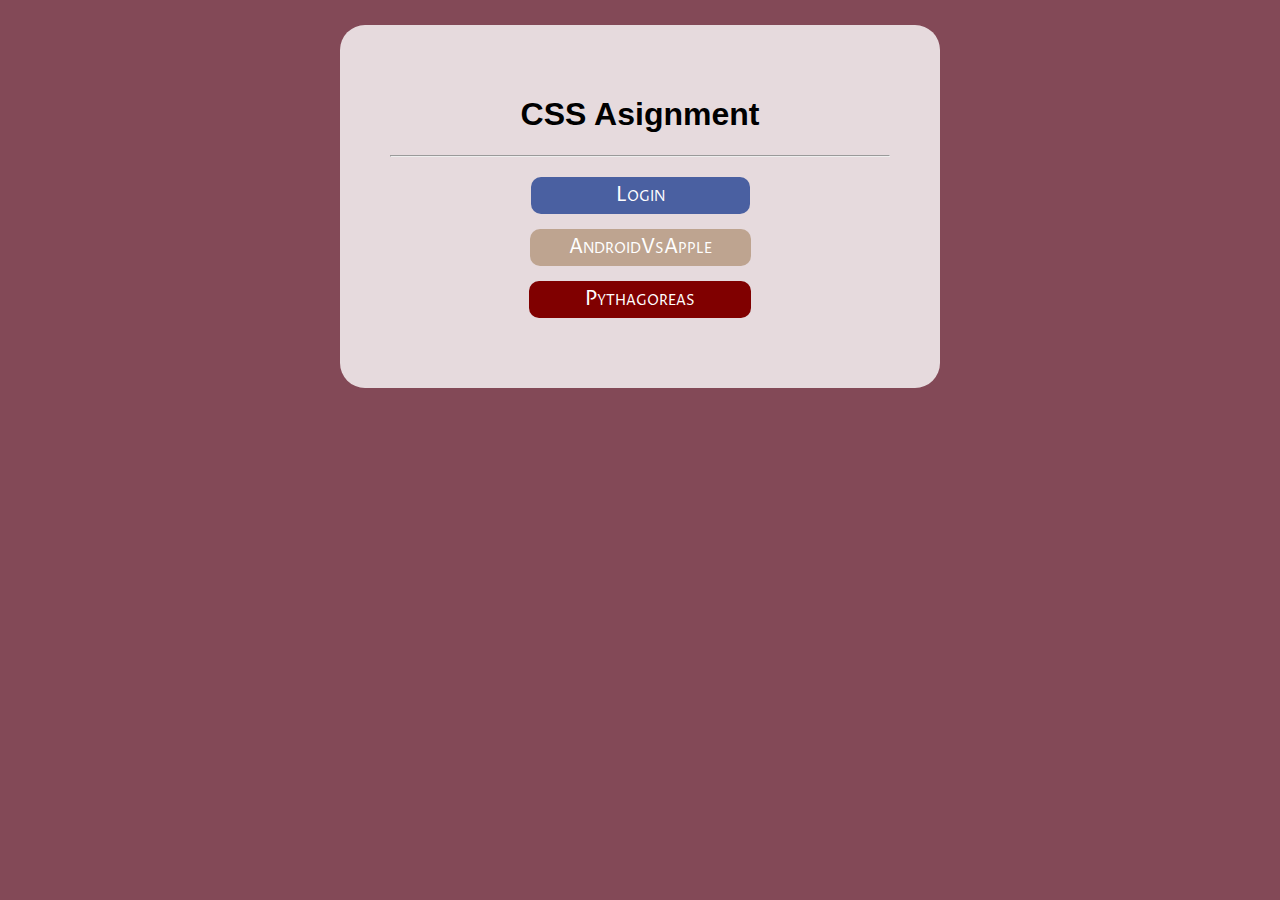
<file: index.html>
<!DOCTYPE html>
<html lang="en">
<head>
    <link rel="preconnect" href="https://fonts.googleapis.com">
    <link rel="preconnect" href="https://fonts.gstatic.com" crossorigin>
    <link href="https://fonts.googleapis.com/css2?family=Proza+Libre&display=swap" rel="stylesheet">

    <link rel="stylesheet" href="style.css">
    <meta charset="UTF-8">
    <meta name="viewport" content="width=device-width, initial-scale=1.0">
    <title>Home</title>
</head>
<body>
    <h1>CSS Asignment</h1>
    <hr>
    <p><a class="log" href="Login.html">Login</a></p>
    <p><a class="and" href="AndroidApple.html">AndroidVsApple</a></p>
    <p><a class="pie" href="Pythagoreas.html">Pythagoreas</a></p>
</body>
</html>
</file>
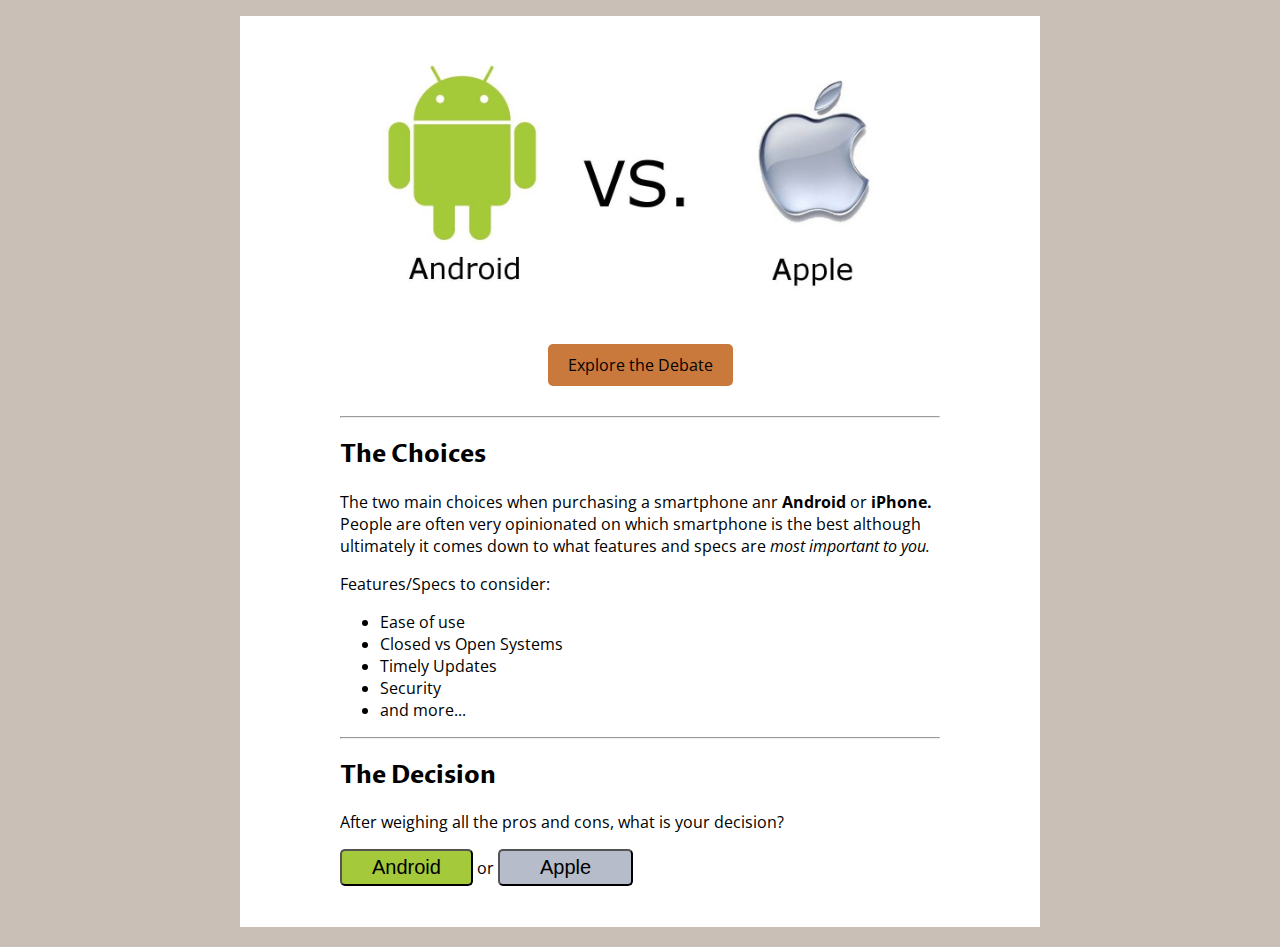
<file: AndroidApple.html>
<!DOCTYPE html>
<html lang="en">
<head>
    <link rel="preconnect" href="https://fonts.googleapis.com">
    <link rel="preconnect" href="https://fonts.gstatic.com" crossorigin>
    <link href="https://fonts.googleapis.com/css2?family=Proza+Libre&display=swap" rel="stylesheet">

    <link rel="preconnect" href="https://fonts.googleapis.com">
    <link rel="preconnect" href="https://fonts.gstatic.com" crossorigin>
    <link href="https://fonts.googleapis.com/css2?family=Open+Sans&display=swap" rel="stylesheet">

    <link rel="stylesheet" href="AndroidApple.css">
    <meta charset="UTF-8">
    <meta name="viewport" content="width=device-width, initial-scale=1.0">
    <title>AndroidVsApple</title>
</head>
<body>
    <p class="ava"><img src="appleandroid-img/Android-vs-Apple.jpg" alt="Android Vs Apple" width="600px"></p>
    <p class="explore"><a href="https://www.computerworld.com/article/2468474/iphone-vs-android-which-is-better-for-you.html" target="_blank">Explore the Debate</a></p>
    <hr>
    <h2>The Choices</h2>
    <p>The two main choices when purchasing a smartphone anr <b>Android</b> or <b>iPhone.</b><br>
    People are often very opinionated on which smartphone is the best although<br>
    ultimately it comes down to what features and specs are <em>most important to you.</em></p>
    <p>Features/Specs to consider:</p>
    <ul>
        <li>Ease of use</li>
        <li>Closed vs Open Systems</li>
        <li>Timely Updates</li>
        <li>Security</li>
        <li>and more...</li>
    </ul>
    <hr>
    <h2>The Decision</h2>
    <p>After weighing all the pros and cons, what is your decision?</p>
    <p><button class="an">Android</button> or <button class="ap">Apple</button></p>
</body>
</html>
</file>
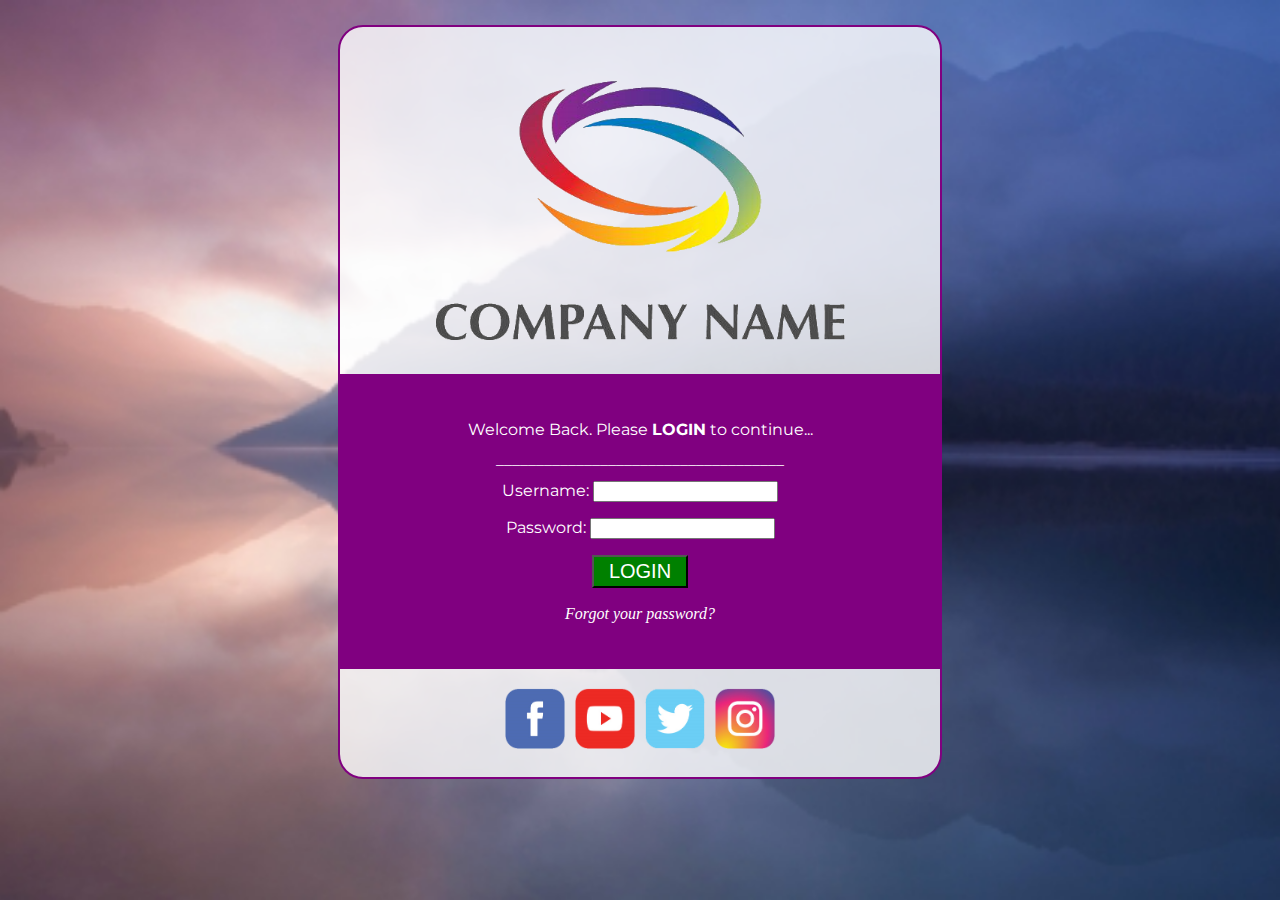
<file: Login.html>
<!DOCTYPE html>
<html lang="en">
<head>
    <link rel="preconnect" href="https://fonts.googleapis.com">
    <link rel="preconnect" href="https://fonts.gstatic.com" crossorigin>
    <link href="https://fonts.googleapis.com/css2?family=Montserrat&display=swap" rel="stylesheet">
    
    <link rel="stylesheet" href="Login.css">
    <meta charset="UTF-8">
    <meta name="viewport" content="width=device-width, initial-scale=1.0">
    <title>Login</title>
</head>
<body>
    <img class="name" src="userlogin-img/fake-logo.png" alt="COMPANY NAME" width="450px">
    <div>
        <p>Welcome Back. Please <b>LOGIN</b> to continue...</p>
        <p class="line">____________________________________</p>
        <p>Username: <input type="text"></p>
        <p>Password: <input type="text"></p>
        <p><button>LOGIN</button></p>
        <P><a href="https://www.wikihow.com/Remember-Passwords" target="_blank"><em>Forgot your password?</em></a></P>
    </div>
    <p><a href="https://www.facebook.com/" target="_blank"><img src="userlogin-img/facebook-icon.png" alt="Facebook" width="60px"></a>
        <a href="https://www.youtube.com/" target="_blank"><img src="userlogin-img/youtube-icon.png" alt="Youtube" width="60px"></a>
        <a href="https://twitter.com/" target="_blank"><img src="userlogin-img/twitter-icon.png" alt="Twitter" width="60px"></a>
        <a href="https://www.instagram.com/" target="_blank"><img src="userlogin-img/instagram-icon.png" alt="Instagram" width="60px"></a></p>
</body>
</html>
</file>
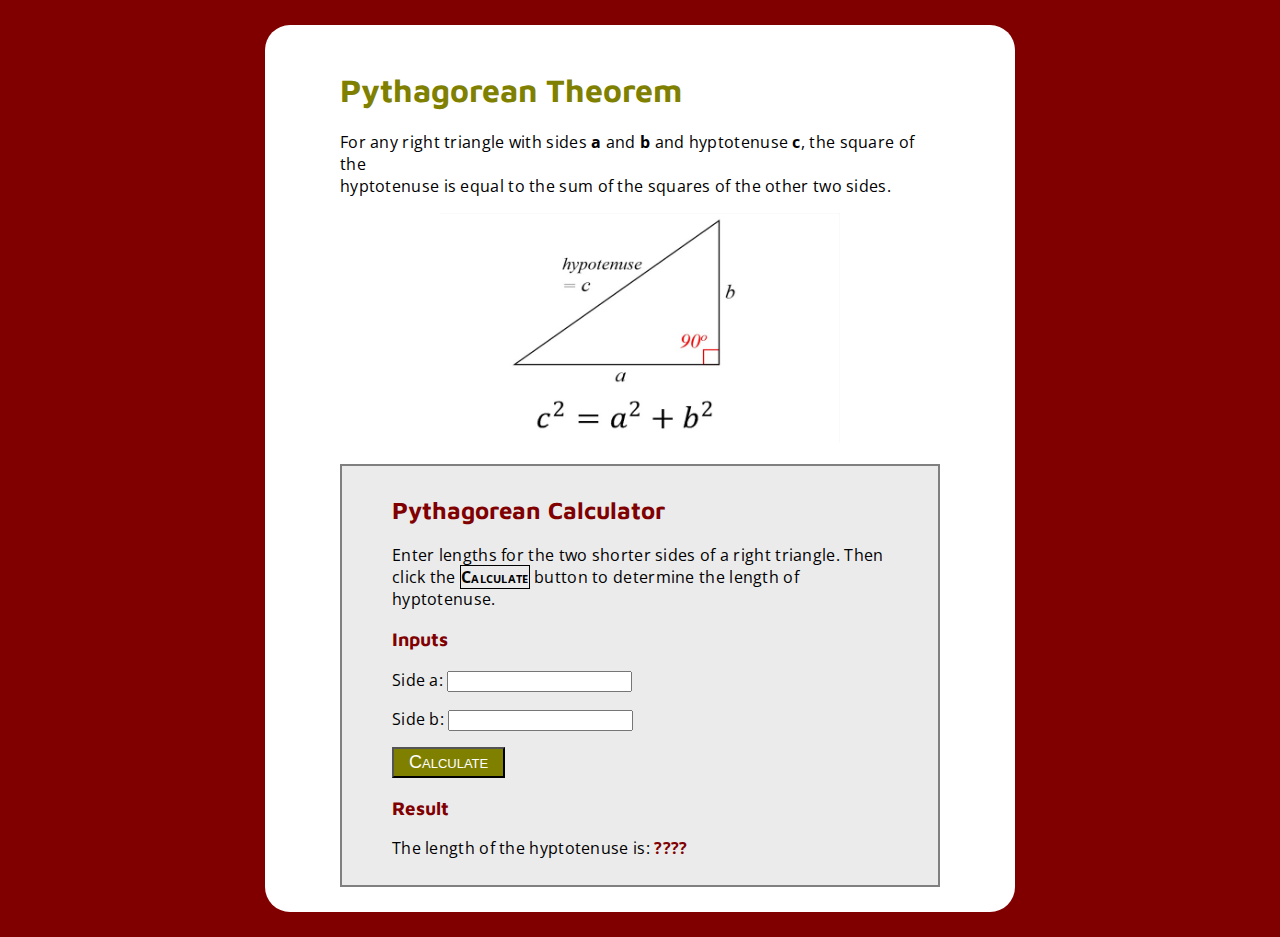
<file: Pythagoreas.html>
<!DOCTYPE html>
<html lang="en">
<head>
    <link rel="preconnect" href="https://fonts.googleapis.com">
<link rel="preconnect" href="https://fonts.gstatic.com" crossorigin>
<link href="https://fonts.googleapis.com/css2?family=Montserrat&family=Open+Sans&display=swap" rel="stylesheet">

<link rel="preconnect" href="https://fonts.googleapis.com">
<link rel="preconnect" href="https://fonts.gstatic.com" crossorigin>
<link href="https://fonts.googleapis.com/css2?family=Maven+Pro&display=swap" rel="stylesheet">

    <link rel="stylesheet" href="Pythagoreas.css">
    <meta charset="UTF-8">
    <meta name="viewport" content="width=device-width, initial-scale=1.0">
    <title>Pythagorean Theorem</title>
</head>
<body>
    <h1>Pythagorean Theorem</h1>
    <p>For any right triangle with sides <b>a</b> and <b>b</b> and hyptotenuse <b>c</b>,
     the square of the<br> hyptotenuse is equal to the sum of the squares of the other two sides.</p>
     <p class="pic"><a href="https://en.etudes.ru/etudes/pythagorean-theorem/" target="_blank"><img src="pythagoreas-img/Pythagorean-Theorem.jpeg" alt="Pythagorean Theorem" width="400px"></a></p>
     <div>
     <h2>Pythagorean Calculator</h2>
     <p>Enter lengths for the two shorter sides of a right triangle. 
        Then click the <span class="cal">Calculate</span> button to determine the length of 
        hyptotenuse.
     </p>
     <h3>Inputs</h3>
     <p>Side a: <input type="text"></p>
     <p>Side b: <input type="text"></p>
     <p><button>Calculate</button></p>
     <h3>Result</h3>
     <p>The length of the hyptotenuse is: <span class="result">????</span></p>
    </div>
</body>
</html>
</file>
<file: style.css>
html{
    background: rgb(131, 73, 87);
}
body{
    background: rgba(255, 255, 255, 0.8);
    width: 500px;
    margin: 25px auto;
    text-align: center;
    padding: 50px;
    border-radius: 25px;
    font-family: 'Proza Libre', sans-serif;
}

h1{
    font-family: Verdana, Geneva, Tahoma, sans-serif;
}

p{
    margin: 25px;
}

a{
    text-decoration: none;
    padding: 5px 10px;
    border-radius: 10px;
    margin: 20px auto;
    font-size: 20px;
    font-variant: small-caps;
}

a:hover{
    font-weight: bolder;
    border: 3px solid black;
    transition: 0.2s;
}

.log{
    margin-top: 50px;
    background: rgb(74, 96, 161);
    text-decoration: none;
    color: white;
    padding: 5px 85px;
    border-radius: 10px;
}

.and{
    background: rgb(190, 164, 144);
    text-decoration: none;
    color: white;
    padding: 5px 39px;
    border-radius: 10px;
}

.pie{
    background: maroon;
    text-decoration: none;
    color: white;
    padding: 5px 56px;
    border-radius: 10px;
}
</file>
<file: AndroidApple.css>
html{
    background: rgb(202, 191, 182);
}

body{
    background: white;
    width: 600px;
    margin: 0 auto 20px;
    padding: 0px 100px 25px;
    font-family: 'Open Sans', sans-serif;
}

.ava{
    text-align: center;
}

.explore{
    text-align: center;
    margin: 0  0 40px;
}

a{
    text-decoration: none;
    color: black;
    background: rgb(201, 121, 59);
    padding: 10px 20px;
    border-radius: 5px;
}

a:hover{
    border: 4px solid black;
    transition: 0.2s;
}

h2{
    font-family: 'Proza Libre', sans-serif;
}

.an{
    background: rgb(164, 201, 59);
    font-size: 20px;
    border-radius: 5px;
    padding: 5px 30px;
}

.ap{
    background: rgb(182, 188, 202);
    font-size: 20px;
    border-radius: 5px;
    padding: 5px 40px;
}
</file>
<file: Login.css>
html{
    background: url(userlogin-img/background.jpg) no-repeat center fixed;
    background-size: cover;
}
body{
    width: 600px;
    background: rgba(255, 255, 255, 0.8);
    margin: 25px auto;
    text-align: center;
    padding: 25px 0 5px;
    border-radius: 25px;
    border: 2px solid purple;
    font-family: montserrat;
}

.name {
    margin: 15px;
}

div{
    background-color: purple;
    color: white;
    padding: 30px;
}

.line {
    line-height: 10px;
}

button{
    background: green;
    color: white;
    font-size: 20px;
    padding: 3px 15px;
}

a{
    color: white;
    text-decoration: none;
    font-family: Georgia, 'Times New Roman', Times, serif;
}
a:hover{
    color: yellow;
    text-decoration: underline;
    transition: 1s;
}
img{
    margin: 3px;
}
</file>
<file: Pythagoreas.css>
html{
    background: maroon;
}

body{
    background: white;
    width: 600px;
    margin: 25px auto;
    border-radius: 25px;
    padding: 25px 75px;
    font-family: 'Open Sans', sans-serif;
}

p{
    letter-spacing: 0.3px;
}

h1{
    color: rgb(128, 128, 0);
    font-family: 'Maven Pro', sans-serif;
}

.pic{
    text-align: center;
}

img:hover{
    border: 5px solid black;
    transition: 0.5s;
}

div{
    background: rgb(235, 235, 235);
    border: 2px solid grey;
    padding: 10px 50px;
}
.cal{
    font-variant: small-caps;
    border: 1px solid black;
    font-weight: bold;
}

h2{
    color: maroon;
    font-family: 'Maven Pro', sans-serif;
}

button{
    font-variant: small-caps;
    background: rgb(128, 128, 0);
    color: white;
    font-size: 18px;
    padding: 3px 15px;
}

h3{
    color: maroon;
    font-family: 'Maven Pro', sans-serif;
}

.result{
    color: maroon;
    font-weight: bold;
}
</file>
